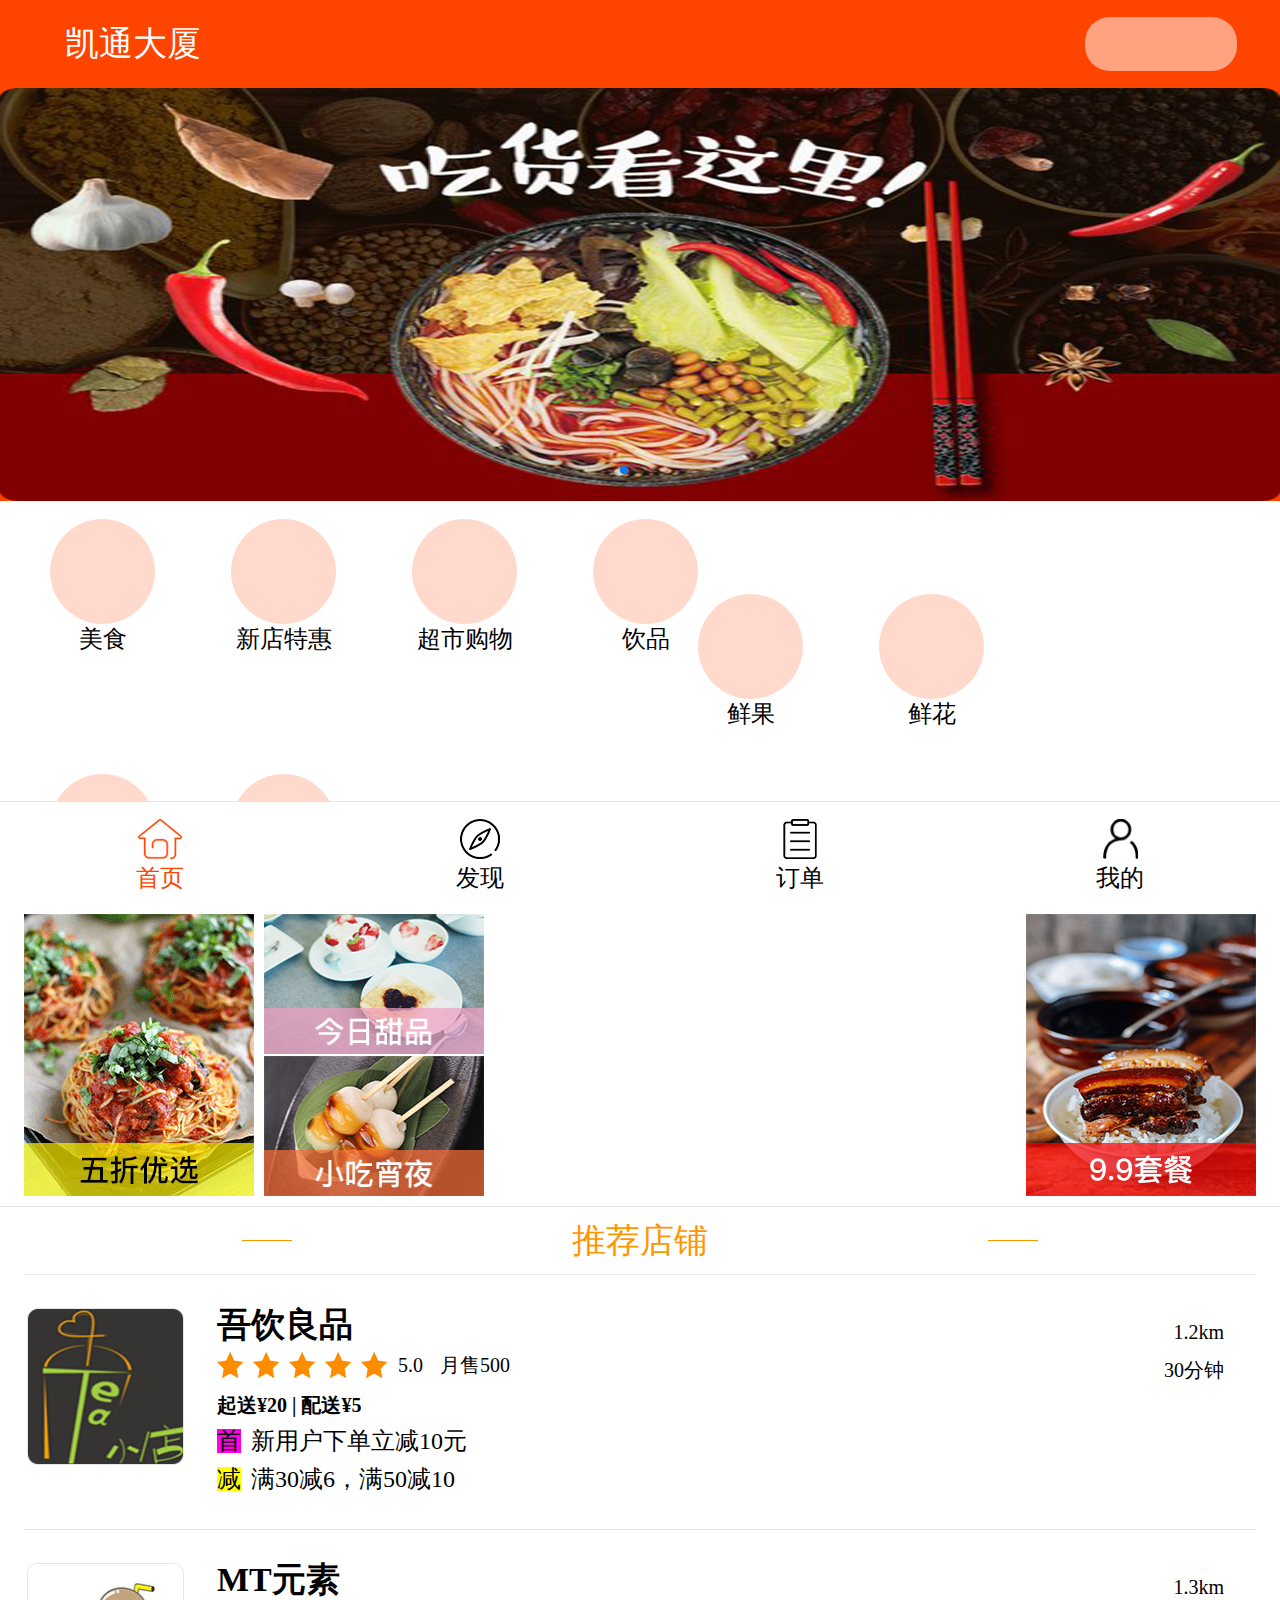
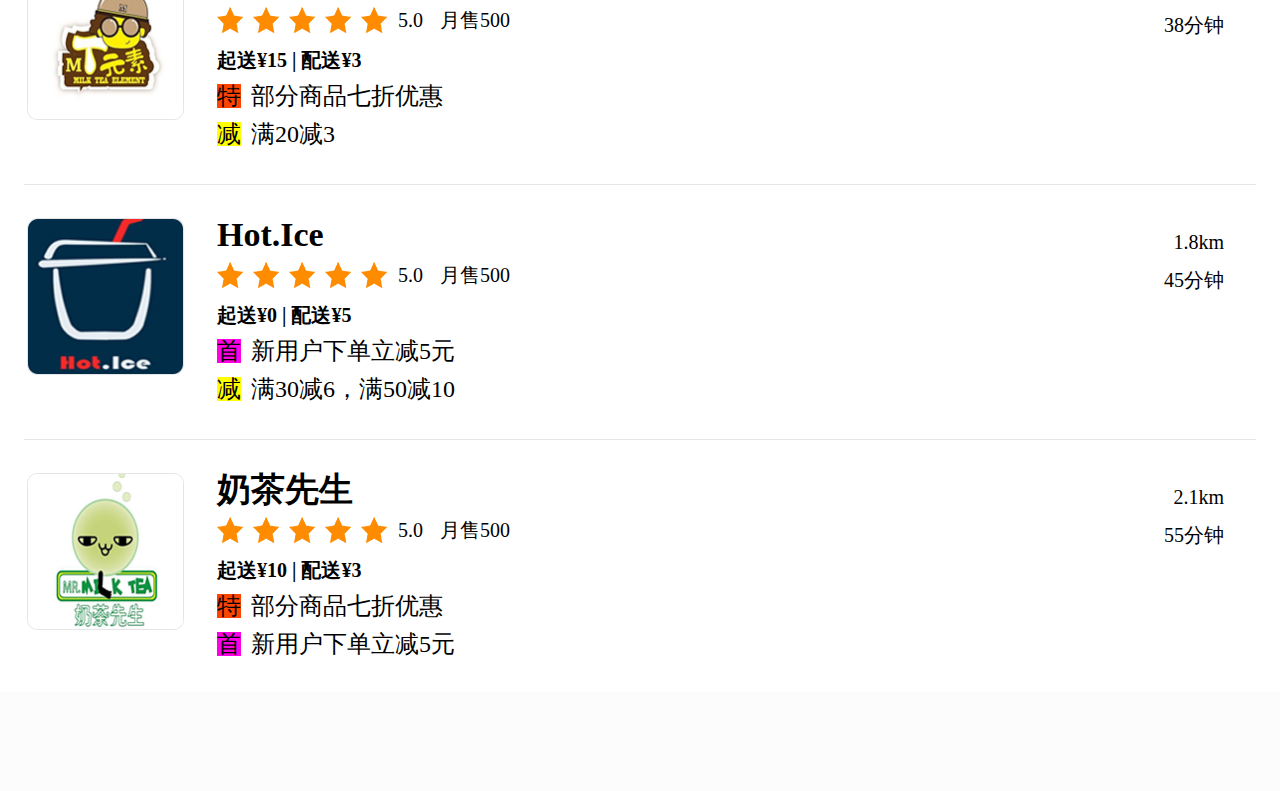
<file: index.html>
<!DOCTYPE html>
<html lang="en">
<head>
	<meta charset="UTF-8">
	<meta name="viewport" content="width=device-width">
	<title>首页</title>
	<link rel="stylesheet" href="css/swiper-4.3.3.min.css">
	<link rel="stylesheet" href="css/index.css">
	<link rel="stylesheet" href="https://at.alicdn.com/t/font_674910_vbzx5yhcbaz6w29.css">
	<script src="js/swiper-4.3.3.min.js"></script>
	<script src="js/rem.js"></script>
</head>
<body>
	<!-- 头部 -->
	<header>
		<!-- 定位 -->
		<div class="position">
			<i class="iconfont icon-location"></i>
			<span>凯通大厦</span>
		</div>
		<!-- 搜索 -->
		<a href="#" class="search">
			<i class="iconfont icon-sousuo"></i>
			<input type="text">
		</a>
	</header>
	<!-- banner -->
	<div class="swiper-container">
	    <div class="swiper-wrapper">
	        <div class="swiper-slide">
	        	<img src="img/1.png" alt="">
	        </div>
	        <div class="swiper-slide">
	        	<img src="img/1.png" alt="">
	        </div>
	        <div class="swiper-slide">
	        	<img src="img/1.png" alt="">
	        </div>
	    </div>
	    <!-- 如果需要分页器 -->
	    <div class="swiper-pagination"></div>
	</div>
	<!-- 按钮 -->
	<div class="btn">
		<ul>
			<li>
				<a href="#">
					<i class="iconfont icon-meishi"></i>
					<span>美食</span>
				</a>
			</li>
			<li>
				<a href="#">
					<i class="iconfont icon-xindianguanli"></i>
					<span>新店特惠</span>
				</a>	
			</li>
			<li>
				<a href="#">
					<i class="iconfont icon-chaoshi"></i>
					<span>超市购物</span>
				</a>	
			</li>
			<li>
				<a href="#">
					<i class="iconfont icon-yinpin"></i>
					<span>饮品</span>
				</a>	
			</li>
			<li class="btnB">
				<a href="#">
					<i class="iconfont icon-shengxianguoshu"></i>
					<span>鲜果</span>
				</a>	
			</li>
			<li class="btnB">
				<a href="#">
					<i class="iconfont icon-shouyezhuyetubiao08"></i>
					<span>鲜花</span>
				</a>	
			</li>
			<li class="btnB">
				<a href="#">
					<i class="iconfont icon-tianpin"></i>
					<span>甜品</span>
				</a>	
			</li>
			<li class="btnB">
				<a href="#">
					<i class="iconfont icon-tuijian"></i>
					<span>精品推荐</span>
				</a>	
			</li>		
		</ul>				
	</div>
	<!-- 今日特惠 -->
	<div class="tehui">
		<div class="thtop">
			<div class="hengl"></div>
			<h1>今日特惠</h1>
			<div class="hengr"></div>			
		</div>
		<div class="thbottom">
			<a href="#">
				<img src="img/th1.png" alt="">
			</a>
			<a href="#">
				<img src="img/th2.png" alt="">
			</a>
			<a href="#">
				<img src="img/th3.png" alt="">
			</a>
			<a href="#">
				<img src="img/th4.png" alt="">
			</a>
		</div>
	</div>
	<!-- 推荐店铺 -->
	<div class="tuijian">
		<div class="tjtop">
			<div class="hengl"></div>
			<h1>推荐店铺</h1>
			<div class="hengr"></div>
		</div>
		<div class="tjbottom">
			<ul>
				<li>
					<a href="shop.html" class="tjimg">
						<img src="img/tj1.png" alt="">
					</a>
					<a href="shop.html" class="text">
						<h1>吾饮良品</h1>
						<div class="pingji">
							<img src="img/xing.png" alt="">
							<span>5.0</span>
							<span>月售500</span>
						</div>
						<p>起送¥20 | 配送¥5</p>
						<div class="youhui">
							<h2 class="shou">首</h2>
							<h3>新用户下单立减10元</h3>
						</div>
						<div class="youhui">
							<h2 class="jian">减</h2>
							<h3>满30减6，满50减10</h3>
						</div>
					</a>
					<div class="juli">
						<span>1.2km</span>
						<span>30分钟</span>
					</div>
				</li>
				<li>
					<a href="#" class="tjimg">
						<img src="img/tj2.png" alt="">
					</a>
					<a href="#" class="text">
						<h1>MT元素</h1>
						<div class="pingji">
							<img src="img/xing.png" alt="">
							<span>5.0</span>
							<span>月售500</span>
						</div>
						<p>起送¥15 | 配送¥3</p>
						<div class="youhui">
							<h2 class="te">特</h2>
							<h3>部分商品七折优惠</h3>
						</div>
						<div class="youhui">
							<h2 class="jian">减</h2>
							<h3>满20减3</h3>
						</div>
					</a>
					<div class="juli">
						<span>1.3km</span>
						<span>38分钟</span>
					</div>
				</li>
				<li>
					<a href="#" class="tjimg">
						<img src="img/tj3.png" alt="">
					</a>
					<a href="#" class="text">
						<h1>Hot.Ice</h1>
						<div class="pingji">
							<img src="img/xing.png" alt="">
							<span>5.0</span>
							<span>月售500</span>
						</div>
						<p>起送¥0 | 配送¥5</p>
						<div class="youhui">
							<h2 class="shou">首</h2>
							<h3>新用户下单立减5元</h3>
						</div>
						<div class="youhui">
							<h2 class="jian">减</h2>
							<h3>满30减6，满50减10</h3>
						</div>
					</a>
					<div class="juli">
						<span>1.8km</span>
						<span>45分钟</span>
					</div>
				</li>
				<li>
					<a href="#" class="tjimg">
						<img src="img/tj4.png" alt="">
					</a>
					<a href="#" class="text">
						<h1>奶茶先生</h1>
						<div class="pingji">
							<img src="img/xing.png" alt="">
							<span>5.0</span>
							<span>月售500</span>
						</div>
						<p>起送¥10 | 配送¥3</p>
						<div class="youhui">
							<h2 class="te">特</h2>
							<h3>部分商品七折优惠</h3>
						</div>
						<div class="youhui">
							<h2 class="shou">首</h2>
							<h3>新用户下单立减5元</h3>
						</div>
					</a>
					<div class="juli">
						<span>2.1km</span>
						<span>55分钟</span>
					</div>
				</li>
			</ul>
		</div>
	</div>
	<!-- TAB栏 -->
	<div class="tab">
		<a href="#" class="tabimg">
			<div class="tabimg1"></div>
			<span>首页</span>
		</a>
		<a href="#" class="tabimg">
			<div class="tabimg2"></div>
			<span>发现</span>
		</a>
		<a href="order.html" class="tabimg">
			<div class="tabimg3"></div>
			<span>订单</span>
		</a>
		<a href="personal.html" class="tabimg">
			<div class="tabimg4"></div>
			<span>我的</span>
		</a>
	</div>
</body>
<script>        
  var mySwiper = new Swiper ('.swiper-container', {
    direction: 'horizontal',
    loop: true,
    speed:2000,
	autoplay : {
	  delay:1000
	},
    
    // 如果需要分页器
    pagination: {
      el: '.swiper-pagination',
    },
    
  })        
  </script>
</html>
</file>
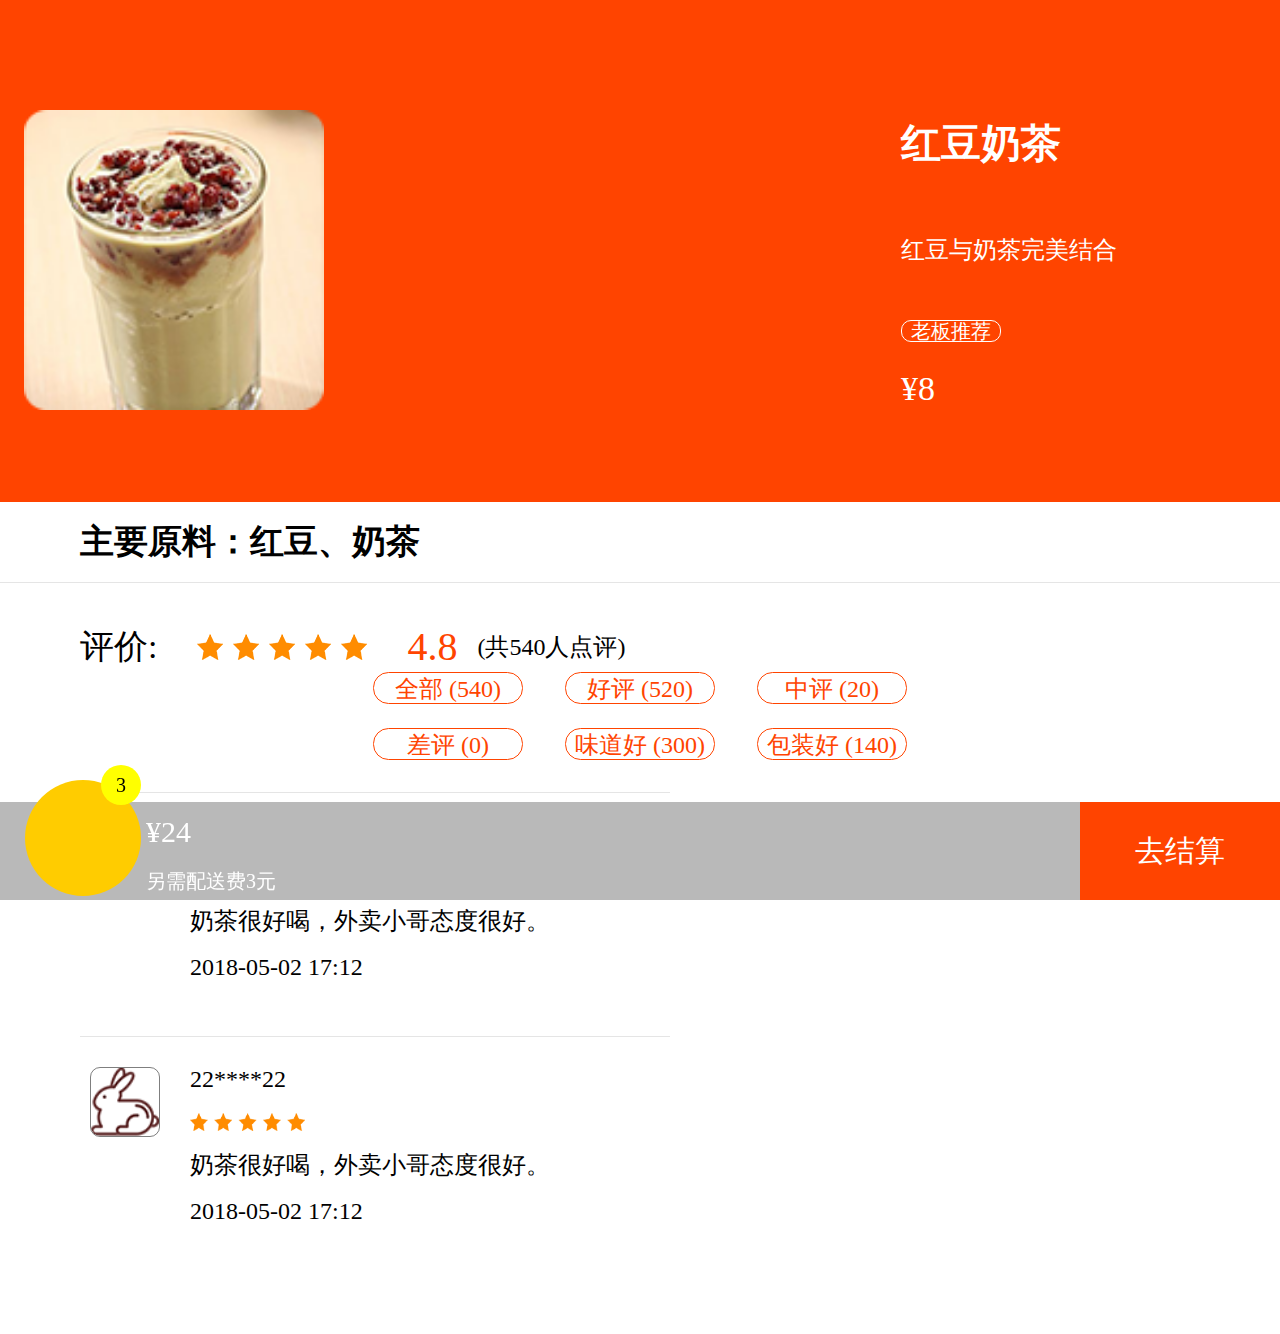
<file: commodity.html>
<!DOCTYPE html>
<html lang="en">
<head>
	<meta charset="UTF-8">
	<meta name="viewport" content="width=device-width">
	<title>商品详情</title>
	<link rel="stylesheet" href="css/commodity.css">
	<link rel="stylesheet" href="https://at.alicdn.com/t/font_674910_vbzx5yhcbaz6w29.css">
	<script src="js/rem.js"></script>
</head>
<body>
	<!-- 头部 -->
	<header>
		<a href="shop.html" class="fanhui">
			<i class="iconfont icon-fanhui"></i>
		</a>
		<div class="headerr">
			<a href="" class="shoucang">
				<i class="iconfont icon-shoucangkongxin"></i>
			</a>
			<a href="" class="fenxiang">
				<i class="iconfont icon-fenxiang"></i>
			</a>
		</div>
	</header>
	<!-- 商品 -->
	<div class="top">
		<div class="topimg"></div>
		<ul class="toptext">
			<li>
				<h1>红豆奶茶</h1>
			</li>
			<li>
				<h2>红豆与奶茶完美结合</h2>
			</li>
			<li>
				<h3>老板推荐</h3>
			</li>
			<li>
				<h4>¥8</h4>
			</li>			
		</ul>
	</div>
	<!-- 内容 -->
	<div class="neirong">
		<div class="yuanliao">
			<h6>主要原料：红豆、奶茶</h6>
		</div>
		<div class="pingjia">
			<div class="pjtop">
				<span>评价:</span>
				<img src="img/xing.png" alt="">
				<span>4.8</span>
				<span>(共540人点评)</span>
			</div>
			<ul class="pjbottom">
				<li>
					<span>全部 (540)</span>
				</li>
				<li>
					<span>好评 (520)</span>
				</li>
				<li>
					<span>中评 (20)</span>
				</li>
				<li>
					<span>差评 (0)</span>
				</li>
				<li>
					<span>味道好 (300)</span>
				</li>
				<li>
					<span>包装好 (140)</span>
				</li>
			</ul>
		</div>
		<div class="userpj">
			<img src="img/pj1.png" alt="">
			<div class="pj">
				<h1>11****11</h1>
				<img src="img/xing.png" alt="">
				<h2>奶茶很好喝，外卖小哥态度很好。</h2>
				<h3>2018-05-02 17:12</h3>
			</div>
		</div>
		<div class="userpj">
			<img src="img/pj2.png" alt="">
			<div class="pj">
				<h1>22****22</h1>
				<img src="img/xing.png" alt="">
				<h2>奶茶很好喝，外卖小哥态度很好。</h2>
				<h3>2018-05-02 17:12</h3>
			</div>
		</div>
	</div>
	<!-- 底部 -->
	<footer>
		<div class="icon">
			<i class="iconfont icon-chaoshi"></i>
			<div class="shuliang">3</div>			
		</div>
		<div class="fttext">
			<h1>¥24</h1>
			<h2>另需配送费3元</h2>
		</div>
		<div class="button">
			<span>去结算</span>
		</div>
	</footer>
</body>
</html>
</file>
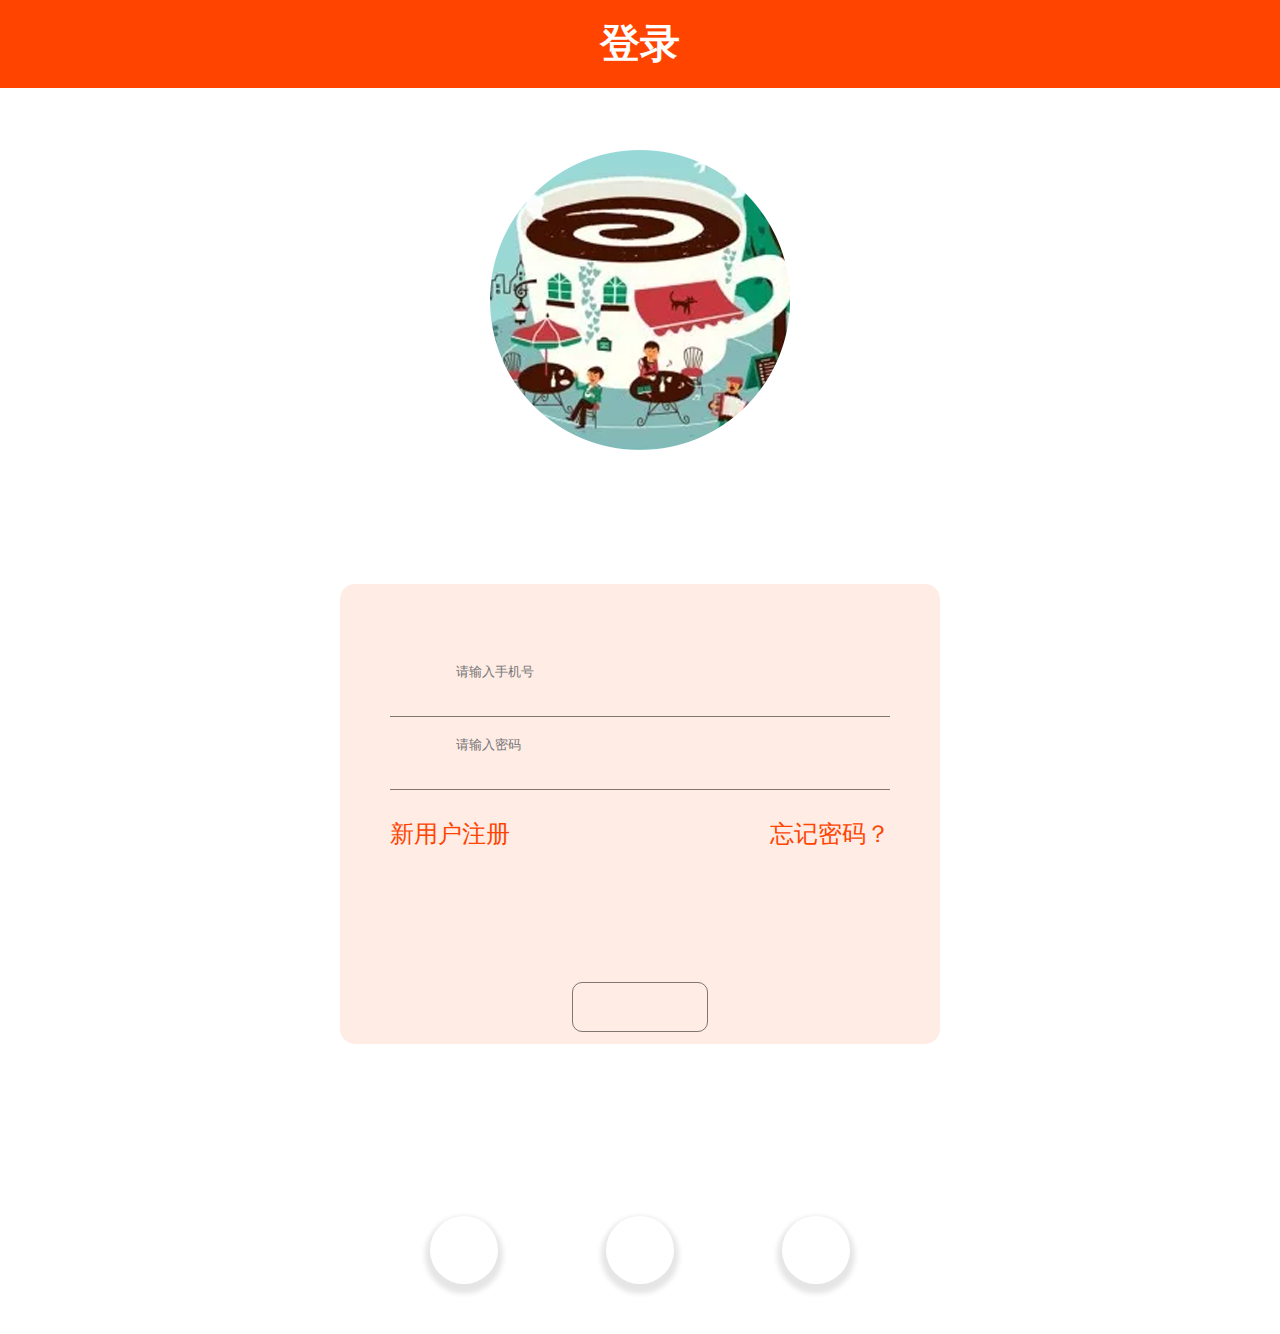
<file: login.html>
<!DOCTYPE html>
<html lang="en">
<head>
	<meta charset="UTF-8">
	<meta name="viewport" content="width=device-width">
	<title>登录</title>
	<link rel="stylesheet" href="css/login.css">
	<link rel="stylesheet" href="https://at.alicdn.com/t/font_674910_vbzx5yhcbaz6w29.css">
	<script src="js/rem.js"></script>
</head>
<body>
	<!-- 头部 -->
	<header>
		<h1 class="head">登录</h1>
	</header>
	<!-- 内容 -->
	<div class="neirong">
		<div class="loginimg">
			<img src="img/login/login.png" alt="">
		</div>
		<div class="logininput">
			<form action="">
				<div class="user">
					<input type="text" placeholder="请输入手机号">
					<i class="iconfont icon-mobile-Phone-o"></i>
				</div>
				<div class="psd">
					<input type="password" placeholder="请输入密码">
					<i class="iconfont icon-unlock"></i>
				</div>
				<div class="help">
					<span>
						<a href="">新用户注册</a>
					</span>
					<span>
						<a href="">忘记密码？</a>
					</span>
				</div>
			</form>
			<form action="index.html">	
				<button class="login">
					<i class="iconfont icon-dui"></i>
				</button>
			</form>
		</div>
		<ul class="footer">
			<li>
				<i class="iconfont icon-QQ"></i>
			</li>
			<li>
				<i class="iconfont icon-weixin"></i>	
			</li>
			<li>
				<i class="iconfont icon-xinlang"></i>
			</li>
		</ul>
	</div>
</body>
</html>
</file>
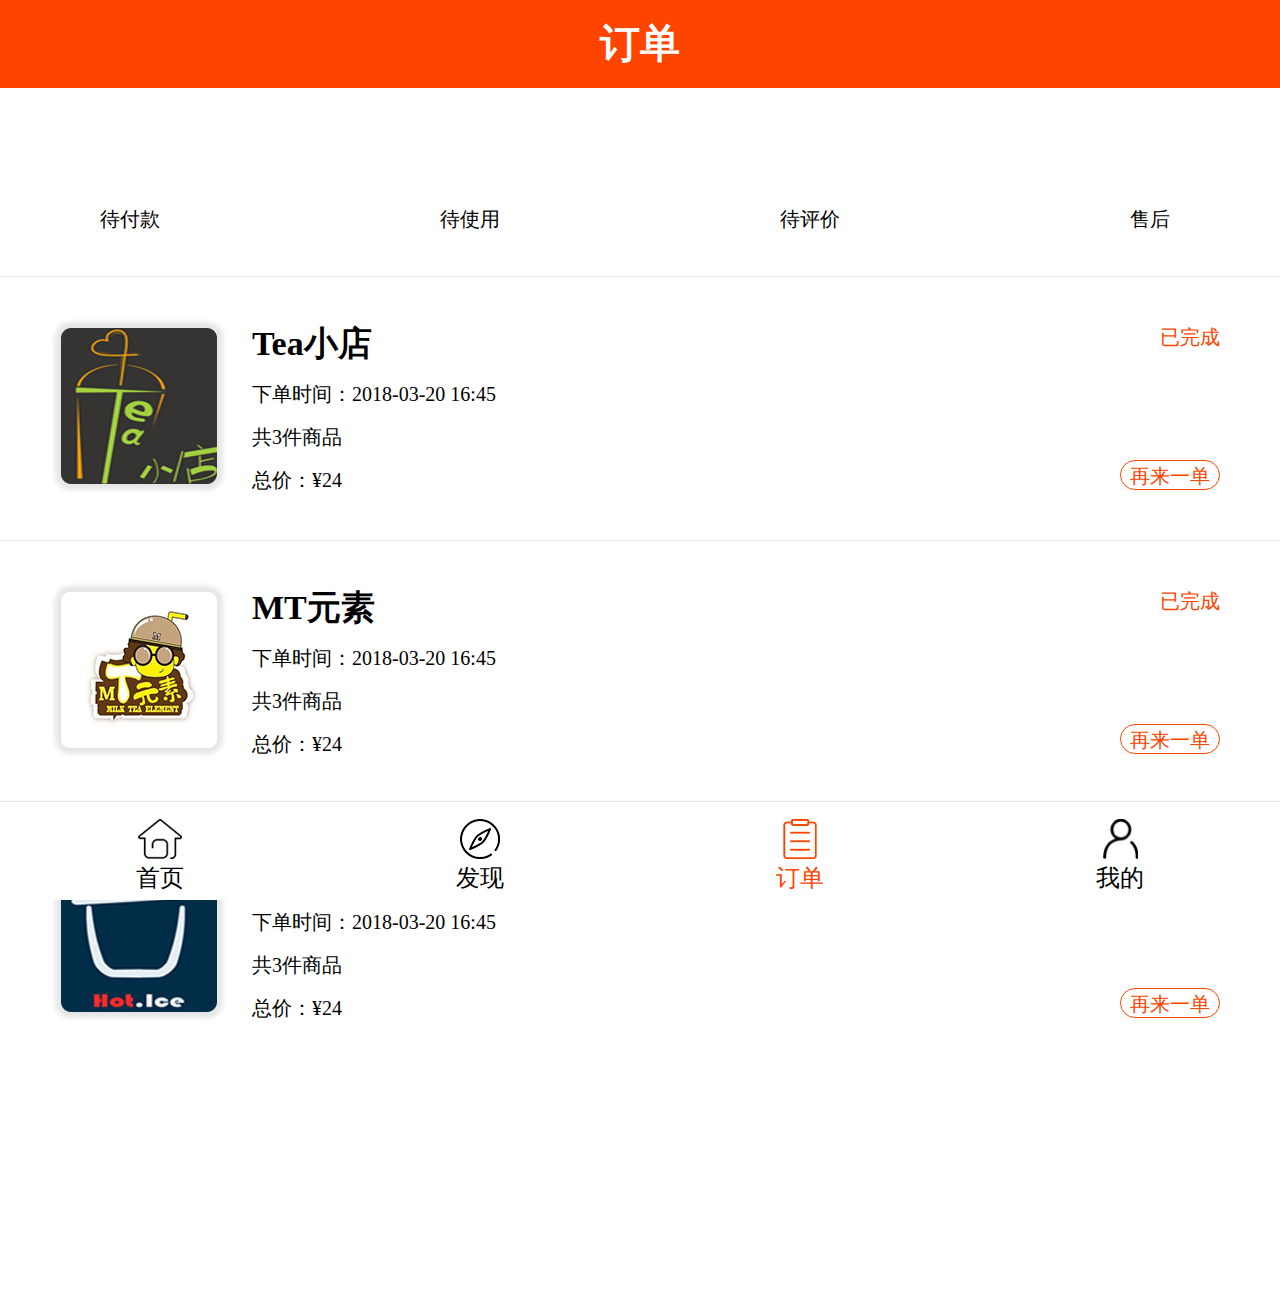
<file: order.html>
<!DOCTYPE html>
<html lang="en">
<head>
	<meta charset="UTF-8">
	<meta name="viewport" content="width=device-width">
	<title>订单详情</title>
	<link rel="stylesheet" href="css/order.css">
	<link rel="stylesheet" href="https://at.alicdn.com/t/font_674910_vbzx5yhcbaz6w29.css">
	<script src="js/rem.js"></script>
</head>
<body>
	<!-- 头部 -->
	<header>
		<h1 class="head">订单</h1>
	</header>
	<!-- 内容 -->
	<div class="neirong">
		<ul class="top">
			<li class="top1">
				<i class="iconfont icon-daifukuan"></i>
				<h1>待付款</h1>
			</li>
			<li class="top2">
				<i class="iconfont icon-daishiyong"></i>
				<h1>待使用</h1>
			</li>
			<li class="top3">
				<i class="iconfont icon-daipingjia"></i>
				<h1>待评价</h1>
			</li>
			<li class="top4">
				<i class="iconfont icon-tuikuan"></i>
				<h1>售后</h1>
			</li>
		</ul>
		<ul class="bottom">
			<li>
				<a href="#" class="tjimg">
					<img src="img/tj1.png" alt="">
				</a>
				<a href="#" class="text">
					<h1>Tea小店</h1>
					<h2>下单时间：2018-03-20 16:45</h2>
					<h2>共3件商品</h2>
					<h2>总价：¥24</h2>
				</a>
				<div class="right">
					<h3>已完成</h3>
					<h4>再来一单</h4>
				</div>
			</li>
			<li>
				<a href="#" class="tjimg">
					<img src="img/tj2.png" alt="">
				</a>
				<a href="#" class="text">
					<h1>MT元素</h1>
					<h2>下单时间：2018-03-20 16:45</h2>
					<h2>共3件商品</h2>
					<h2>总价：¥24</h2>
				</a>
				<div class="right">
					<h3>已完成</h3>
					<h4>再来一单</h4>
				</div>
			</li>
			<li>
				<a href="#" class="tjimg">
					<img src="img/tj3.png" alt="">
				</a>
				<a href="#" class="text">
					<h1>Hot.Ice</h1>
					<h2>下单时间：2018-03-20 16:45</h2>
					<h2>共3件商品</h2>
					<h2>总价：¥24</h2>
				</a>
				<div class="right">
					<h3>已完成</h3>
					<h4>再来一单</h4>
				</div>
			</li>
		</ul>
	</div>
	<!-- TAB栏 -->
	<div class="tab">
		<a href="index.html" class="tabimg">
			<div class="tabimg1"></div>
			<span>首页</span>
		</a>
		<a href="#" class="tabimg">
			<div class="tabimg2"></div>
			<span>发现</span>
		</a>
		<a href="#" class="tabimg">
			<div class="tabimg3"></div>
			<span>订单</span>
		</a>
		<a href="personal.html" class="tabimg">
			<div class="tabimg4"></div>
			<span>我的</span>
		</a>
	</div>
</body>
</html>
</file>
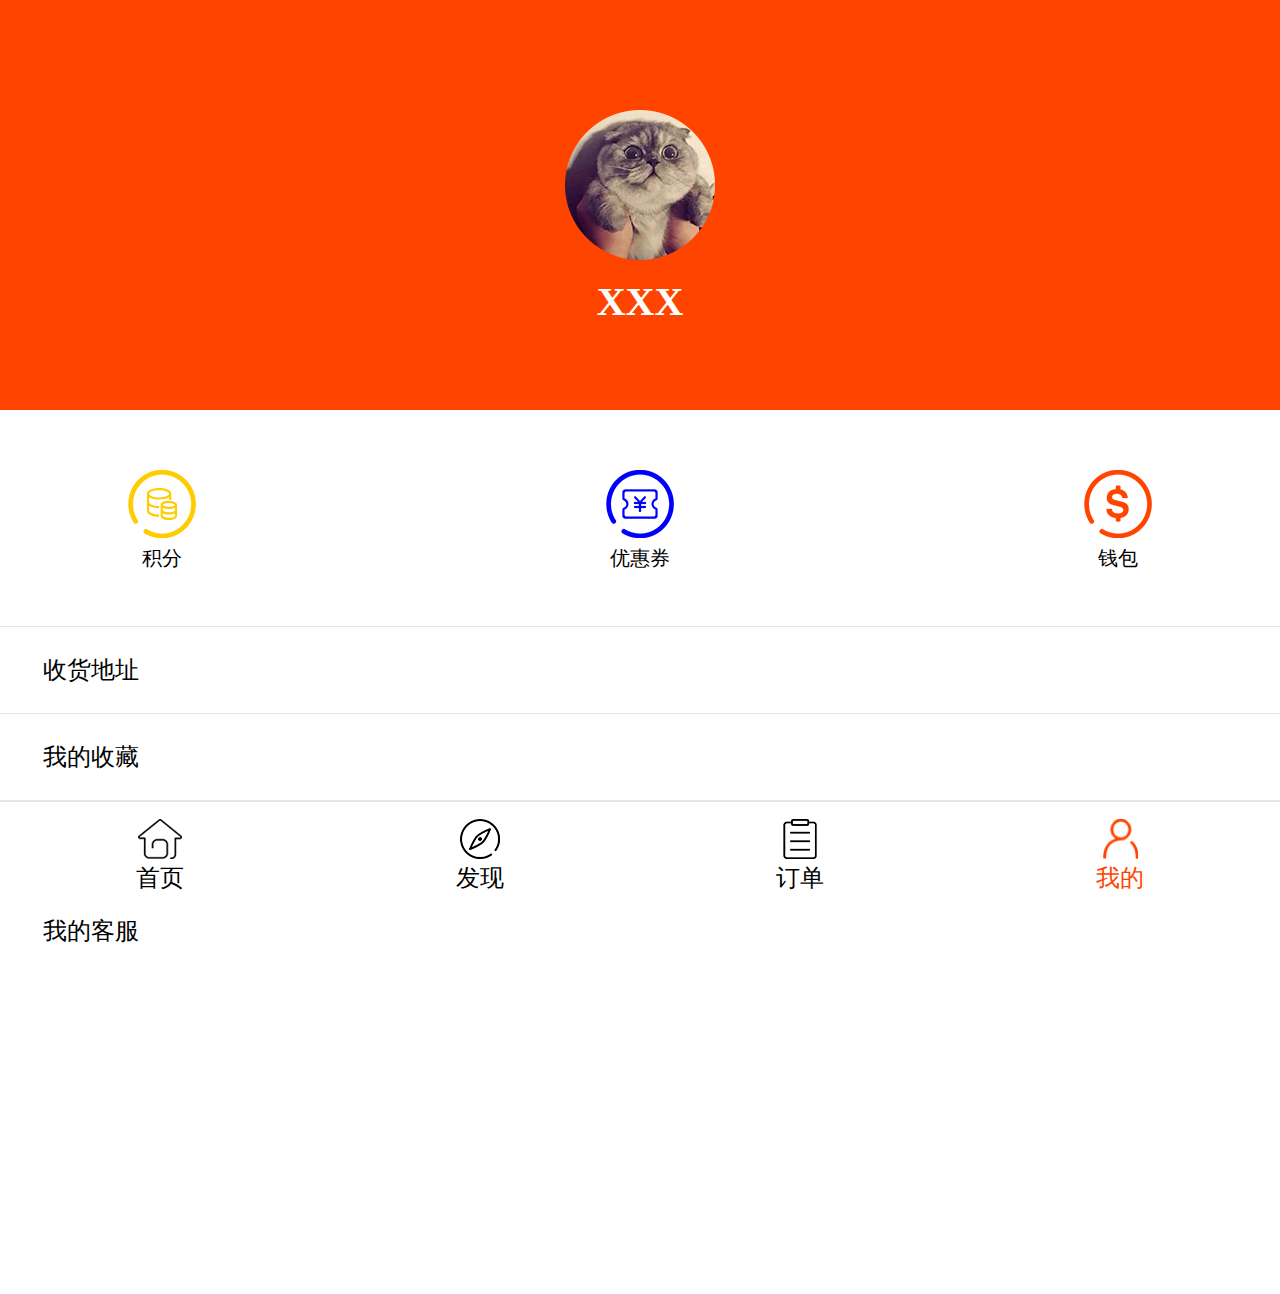
<file: personal.html>
<!DOCTYPE html>
<html lang="en">
<head>
	<meta charset="UTF-8">
	<meta name="viewport" content="width=device-width">
	<title>个人中心</title>
	<link rel="stylesheet" href="css/personal.css">
	<link rel="stylesheet" href="https://at.alicdn.com/t/font_674910_vbzx5yhcbaz6w29.css">
	<script src="js/rem.js"></script>
</head>
<body>
	<!-- 头部 -->
	<header>
		<!-- 消息 -->
		<div class="news">
			<i class="iconfont icon-xiaoxi"></i>		
		</div>
		<!-- 设置 -->
		<div class="set-up">
			<i class="iconfont icon-tubiaozhizuomoban"></i>		
		</div>
	</header>
	<!-- 用户 -->
	<div class="user">
		<div class="userimg">
			<img src="img/personal/1.png" alt="">			
		</div>
		<h1>XXX</h1>
	</div>
	<!-- 内容 -->
	<div class="neirong">
		<ul class="top">
			<li>
				<i class="left"></i>
				<h2>积分</h2>
			</li>
			<li>
				<i class="center"></i>
				<h2>优惠券</h2>				
			</li>
			<li>
				<i class="right"></i>
				<h2>钱包</h2>				
			</li>
		</ul>
		<ul class="bottom">
			<li>
				<i class="iconfont icon-location"></i>
				<h3>收货地址</h3>
			</li>
			<li>
				<i class="iconfont icon-xin"></i>
				<h3>我的收藏</h3>
			</li>
			<li>
				<i class="iconfont icon-jifen"></i>
				<h3>积分商城</h3>
			</li>
			<li>
				<i class="iconfont icon-kefu"></i>
				<h3>我的客服</h3>
			</li>
		</ul>
	</div>
	<!-- TAB -->
	<div class="tab">
		<a href="index.html" class="tabimg">
			<div class="tabimg1"></div>
			<span>首页</span>
		</a>
		<a href="#" class="tabimg">
			<div class="tabimg2"></div>
			<span>发现</span>
		</a>
		<a href="order.html" class="tabimg">
			<div class="tabimg3"></div>
			<span>订单</span>
		</a>
		<a href="#" class="tabimg">
			<div class="tabimg4"></div>
			<span>我的</span>
		</a>
	</div>
</body>
</html>
</file>
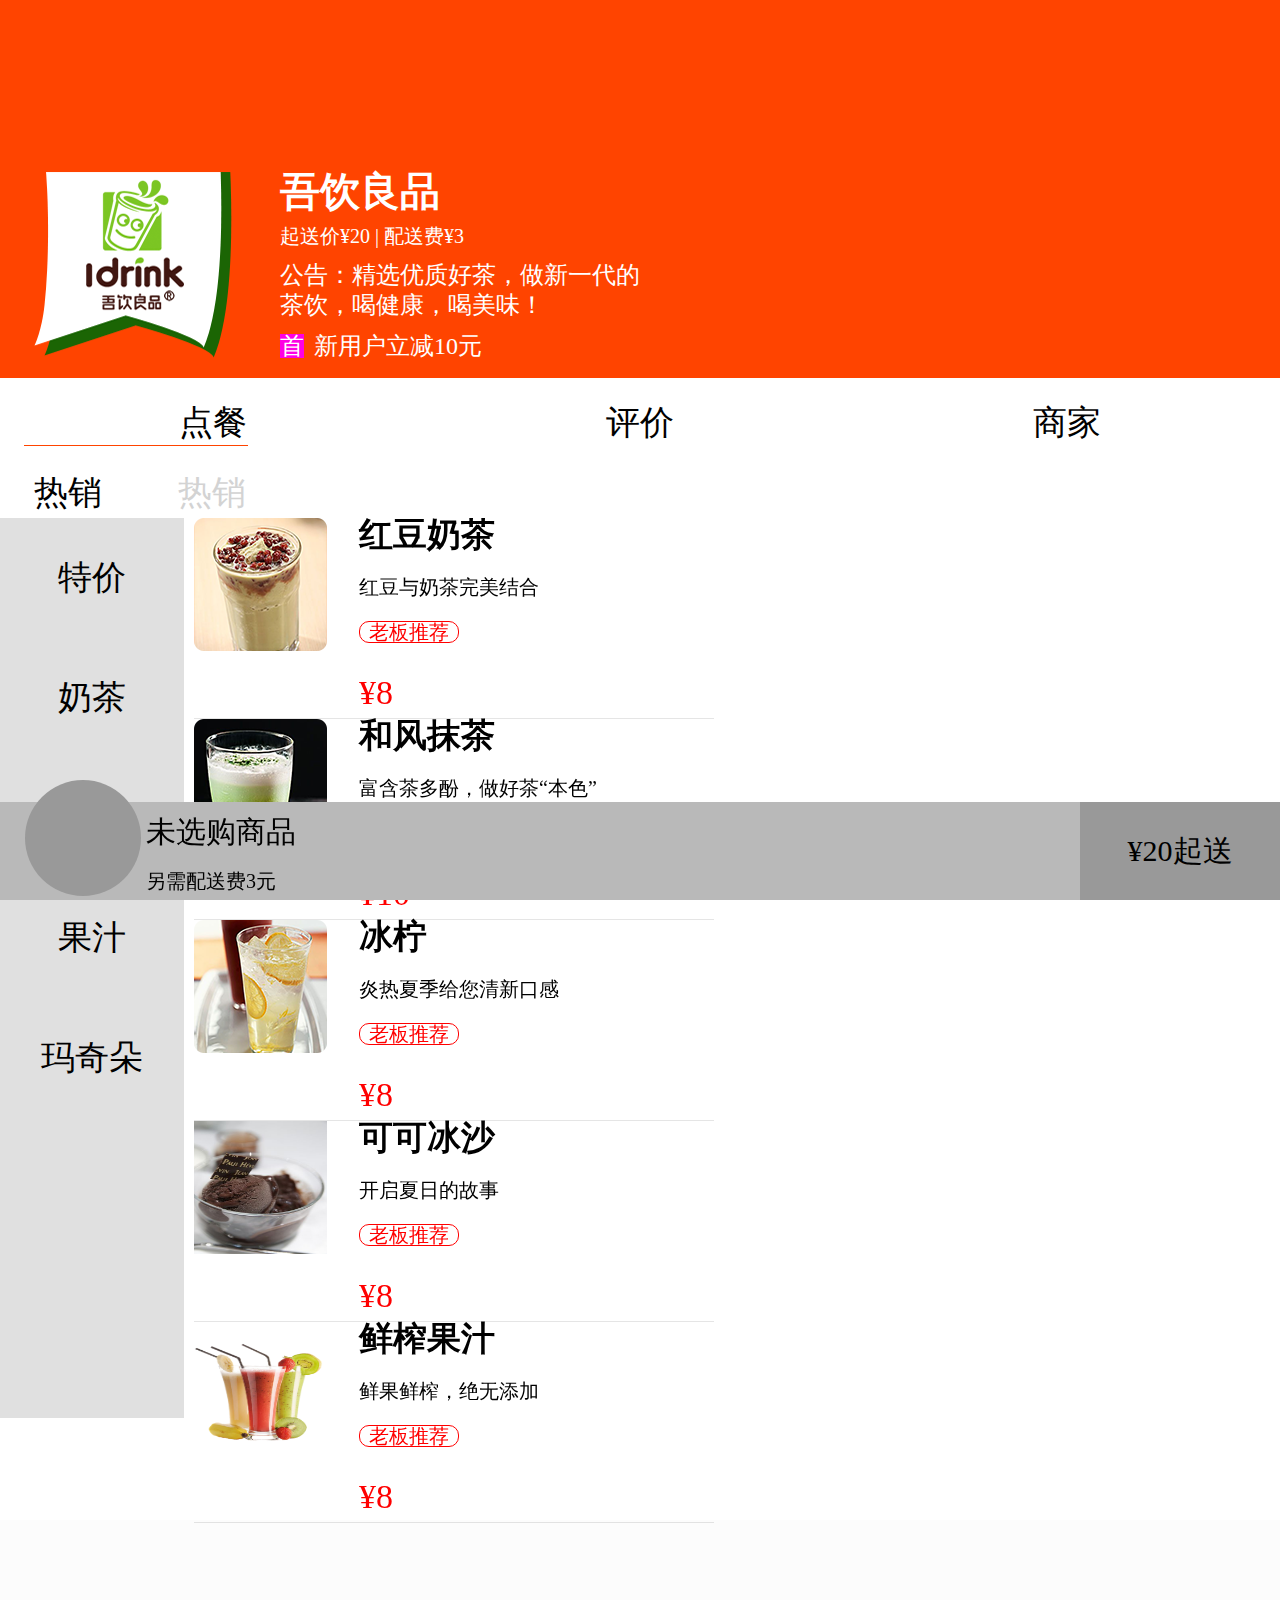
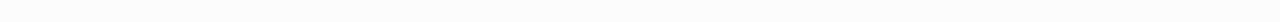
<file: shop.html>
<!DOCTYPE html>
<html lang="en">
<head>
	<meta charset="UTF-8">
	<meta name="viewport" content="width=device-width">
	<title>店铺详情</title>
	<link rel="stylesheet" href="css/shop.css">
	<link rel="stylesheet" href="https://at.alicdn.com/t/font_674910_vbzx5yhcbaz6w29.css">
	<script src="js/rem.js"></script>
</head>
<body>
	<!-- 头部 -->
	<header>
		<a href="index.html" class="fanhui">
			<i class="iconfont icon-fanhui"></i>
		</a>
		<div class="headerr">
			<a href="" class="shoucang">
				<i class="iconfont icon-shoucangkongxin"></i>
			</a>
			<a href="" class="search">
				<i class="iconfont icon-sousuo"></i>
			</a>
			<a href="" class="fenxiang">
				<i class="iconfont icon-fenxiang"></i>
			</a>
		</div>
	</header>
	<!-- 店铺简介 -->
	<div class="shop">
		<div class="shopimg">
			<img src="img/shop.png" alt="">
		</div>
		<div class="shoptext">
			<h1>吾饮良品</h1>
			<span>起送价¥20 | 配送费¥3</span>
			<p>公告：精选优质好茶，做新一代的茶饮，喝健康，喝美味！</p>
			<div class="youhui">
				<h2 class="shou">首</h2>
				<h3>新用户立减10元</h3>
			</div>
		</div>
	</div>
	<!-- 店铺操作 -->
	<ul class="xuanxiang">
		<li>点餐</li>
		<div class="heng"></div>
		<li>评价</li>
		<li>商家</li>
		</ul>
	<div class="rexiao">
		<i class="iconfont icon-huo"></i>
		<span>热销</span>
		<span>热销</span>
	</div>	
	<!-- 主体 -->
	<div class="zhuti">
			<ul class="option">
				<li>特价</li>
				<li>奶茶</li>
				<li>可可</li>
				<li>果汁</li>
				<li>玛奇朵</li>
			</ul>
			<ul class="shangpin">
				<li>
					<a href="commodity.html">
						<div class="goods">
							<img src="img/goods1.png" alt="">
						</div>
						<div class="goodstext">
							<h1>红豆奶茶</h1>
							<h2>红豆与奶茶完美结合</h2>
							<h3>老板推荐</h3>
							<h4>
								<span>¥8</span>
								<i class="iconfont icon-jia"></i>
							</h4>
						</div>
					</a>
				</li>
				</a>
				<li>
					<a href="">
						<div class="goods">
							<img src="img/goods2.png" alt="">
						</div>
						<div class="goodstext">
							<h1>和风抹茶</h1>
							<h2>富含茶多酚，做好茶“本色”</h2>
							<h3>老板推荐</h3>
							<h4>
								<span>¥10</span>
								<i class="iconfont icon-jia"></i>
							</h4>
						</div>
					</a>
				</li>
				<li>
					<a href="">
						<div class="goods">
							<img src="img/goods3.png" alt="">
						</div>
						<div class="goodstext">
							<h1>冰柠</h1>
							<h2>炎热夏季给您清新口感</h2>
							<h3>老板推荐</h3>
							<h4>
								<span>¥8</span>
								<i class="iconfont icon-jia"></i>
							</h4>
						</div>
					</a>
				</li>
				<li>
					<a href="">
						<div class="goods">
							<img src="img/goods4.png" alt="">
						</div>
						<div class="goodstext">
							<h1>可可冰沙</h1>
							<h2>开启夏日的故事</h2>
							<h3>老板推荐</h3>
							<h4>
								<span>¥8</span>
								<i class="iconfont icon-jia"></i>
							</h4>
						</div>
					</a>
				</li>
				<li>
					<a href="">
						<div class="goods">
							<img src="img/goods5.png" alt="">
						</div>
						<div class="goodstext">
							<h1>鲜榨果汁</h1>
							<h2>鲜果鲜榨，绝无添加</h2>
							<h3>老板推荐</h3>
							<h4>
								<span>¥8</span>
								<i class="iconfont icon-jia"></i>
							</h4>
						</div>
					</a>
				</li>
			</ul>
	</div>
	<footer>
		<div class="icon">
			<i class="iconfont icon-chaoshi"></i>			
		</div>
		<div class="fttext">
			<h1>未选购商品</h1>
			<h2>另需配送费3元</h2>
		</div>
		<div class="button">
			<span>¥20起送</span>
		</div>
	</footer>
</body>
</html>
</file>
<file: css/index.css>
@import url('base.css');
/* 头部 */
header{
	width: 100%;
	height: 0.88rem;
	background: #f40;
	padding: 0 0.43rem 0 0.65rem;
	box-sizing: border-box;
	display: flex;
	justify-content: space-between;
	align-items: center;
}
/* 定位 */
.position{
	float: left;
	width: 3.1rem;
	height: 0.88rem;
	
}
.position i{
	display: block;
	float: left;
	font-size: 0.45rem;
	line-height: 0.88rem;
	color: #fff;
	margin: 0 0.3rem 0 0;

}
.position span{
	display: block;
	float: left;
	font-size: 0.34rem;
	line-height: 0.88rem;
	color: #fff;
}
/* 搜索 */
.search{
	display: block;
	float: right;
	width: 1.52rem;
	height: 0.54rem;
	border-radius: 0.25rem;
	background: rgba(255, 255, 255, 0.5);
}
.search i{
	display: block;
	float: left;
	font-size: 0.42rem;
	line-height: 0.54rem;
	color: #fff;
}
.search input{
	display: block;
	float: right;
	border: none;
	height: 100%;
	padding: 0;
	border-top-right-radius: 0.25rem;
	border-bottom-right-radius: 0.25rem;
	width: 1.02rem;
	box-sizing: content-box; 
	background: rgba(255, 255, 255, 0);	
}
.search input:focus{
	outline: none;
}
/* banner */
.swiper-container{
	position: relative;
	width: 100%;
	height: 4.13rem;
	background: #f40;
	box-sizing: border-box;
	display: flex;
	justify-content: space-between;
	align-items: center;
}
.swiper-slide{
	width: 100%;
	height: 100%;
}
/* banner图 */
/* .banner a{
	display: block;
	border-radius: 0.1rem;
	width: 7.02rem;
	height: 100%;
}
.banner a img{
	display: block;
	width: 100%;
	height: 100%;
} */
/* 轮播点 */
/* .bannerbtn{
	position: absolute;
	width: 0.47rem;
	height: 0.1rem;
	bottom: 0.13rem;
	left: 3.52rem;
}
.bannerbtn li{
	float: left;
	width: 0.1rem;
	height: 0.1rem;
	border-radius: 0.05rem;
	background: rgba(255, 255, 255, 0.7);
	margin: 0 0 0 0.08rem;
}
.bannerbtn li:first-child{
	background: #fff;
	margin: 0;
} */
/* 按钮 */
.btn{
	width: 100%;
	height: 3.45rem;
	background: #fff;
	padding: 0.18rem 0.5rem 0.15rem;
	box-sizing: border-box;
}
.btn li{
	position: relative;	
	float: left;
	width: 1.05rem;
	height: 1.05rem;
	border-radius: 50%;
	background: rgba(255, 68, 0, 0.2);
	margin: 0 0.76rem 0 0;	
}
.btn li:nth-child(4){
	margin: 0;
}
.btn .btnB{
	margin: 0.75rem 0.76rem 0 0;
}
.btn .btnB:nth-child(8){
	margin: 0.75rem 0 0;
}
.btn i{
	position: absolute;
	top: 0.225rem;
	left: 0.225rem;
	display: inline-block;
	font-size: 0.6rem;
	color: #f40;

}
.btn span{
	display: inline-block;
	position: absolute;
	width: 100%;
	height: 0.3rem;
	top: 1.05rem;
	left: 0;
	font-size: 0.24rem;
	line-height: 0.3rem;
	text-align: center;
	color: #000;
}
/* 今日特惠 */
.tehui{
	position: relative;
	width: 100%;
	height: 3.6rem;
	border-top: 0.01rem solid rgba(0, 0, 0, 0.1);
	background: #fff;
	padding: 0 0.24rem 0.12rem;
	box-sizing: border-box;
}
.thtop{
	width: 100%;
	height: 0.67rem;
	font-size: 0.34rem;
	text-align: center;
	line-height: 0.67rem;
	color: #ff9600;

}
.hengl{
	position: absolute;
	top: 0.33rem;
	left: 2.42rem;
	width: 0.5rem;
	height: 0.01rem;
	background: #ff9600;

}
.hengr{
	position: absolute;
	top: 0.33rem;
	right: 2.42rem;
	width: 0.5rem;
	height: 0.01rem;
	background: #ff9600;
}
.thbottom{
	position: relative;
	width: 100%;
	height: 2.82rem;
}
.thbottom a{
	display: block;
	float: left;
	width: 2.3rem;
	height: 100%;

}
.thbottom a:nth-child(2){
	position: absolute;
	top: 0;
	left: 2.4rem;
	width: 2.2rem;
	height: 1.4rem;
}
.thbottom a:nth-child(3){
	position: absolute;
	top: 1.42rem;
	left: 2.4rem;
	width: 2.2rem;
	height: 1.4rem;
}
.thbottom a:nth-child(4){
	position: absolute;
	top: 0;
	right: 0;

}
/* 推荐店铺 */
.tuijian{
	width: 100%;
	height: 10.97rem;
	background: #fff;

}
.tuijian{
	position: relative;
	width: 100%;
	height: 10.86rem;
	border-top: 0.01rem solid rgba(0, 0, 0, 0.1);
	background: #fff;
	padding: 0 0.24rem 0;
	box-sizing: border-box;
	margin-bottom: 0.99rem;
}
.tjtop{
	width: 100%;
	height: 0.67rem;
	font-size: 0.34rem;
	text-align: center;
	line-height: 0.67rem;
	color: #ff9600;

}
.hengl{
	position: absolute;
	top: 0.33rem;
	left: 2.42rem;
	width: 0.5rem;
	height: 0.01rem;
	background: #ff9600;

}
.hengr{
	position: absolute;
	top: 0.33rem;
	right: 2.42rem;
	width: 0.5rem;
	height: 0.01rem;
	background: #ff9600;
}
.tjbottom li{
	width: 100%;
	height: 2.54rem;
	border-top: 0.01rem solid rgba(0, 0, 0, 0.1);
}
.tjbottom li a{
	display: block;
	float: left;
	width: 1.56rem;
	height: 1.56rem;
	margin: 0.33rem 0.33rem 0.65rem 0.03rem;
}
.tjbottom .tjimg{
	width: 1.55rem;
	height: 1.55rem;
	border: 0.01rem solid rgba(0, 0, 0, 0.1);
	border-radius: 0.1rem;
}
.tjbottom .text{
	display: block;
	width: 3.3rem;
	height: 1.83rem;
	color: #000;
	margin: 0.33rem 0 0;

}
.text h1{
	font-size: 0.34rem;
	font-weight: bold;
	color: #000;
	text-align: left;
}
.text .pingji{
	float: left;
	width: 100%;
	height: 0.26rem;
	margin: 0.1rem 0;
}
.text .pingji img{
	float: left;
	width: 1.7rem;
	height: 0.26rem;
	margin-right: 0.11rem;
}
.text .pingji span{
	float: left;
	font-size: 0.2rem;
	line-height: 0.26rem;
	margin-right: 0.17rem;
}
.text p{
	float: left;
	font-size: 0.2rem;
	font-weight: bold;
	height: 0.34rem;
	line-height: 0.34rem;
	
}
.youhui{
	float: left;
	height: 0.24rem;
	font-size: 0.24rem;
	line-height: 0.24rem;
	margin: 0.07rem 0;
}
.youhui .shou{
	float: left;
	width: 0.24rem;
	height: 0.24rem;
	background: #ff00e4;
	margin-right: 0.1rem;
}
.youhui .jian{
	float: left;
	width: 0.24rem;
	height: 0.24rem;
	background: #ffff00;
	margin-right: 0.1rem;
}
.youhui .te{
	float: left;
	width: 0.24rem;
	height: 0.24rem;
	background: #ff4400;
	margin-right: 0.1rem;
}
.youhui h3{
	float: left;
}
.juli{
	height: 0.76rem;
	margin: 0.38rem 0.32rem 0 0;
	text-align: right;
}
.juli span{
	display: block;
	font-size: 0.2rem;
	line-height: 0.38rem;
}
/* TAB栏 */
.tab{
	position: fixed;
	left: 0;
	bottom: 0;
	width: 100%;
	height: 0.98rem;
	border-top: 0.01rem solid rgba(0, 0, 0, 0.1);
	background: #fff;
	display: flex;
	justify-content: space-around;

}
.tab .tabimg{
	margin-top: 0.17rem;
	display: inline-block;
	width: 0.67rem;
	height: 0.78rem;
}
.tab .tabimg .tabimg1{
	height: 0.4rem;
	background: url('../img/TAB1.png') no-repeat center;
	background-size: contain;
}
.tab .tabimg .tabimg2{
	height: 0.4rem;
	background: url('../img/TAB2.png') no-repeat center;
	background-size: contain;
}
.tab .tabimg .tabimg3{
	height: 0.4rem;
	background: url('../img/TAB3.png') no-repeat center;
	background-size: contain;
}
.tab .tabimg .tabimg4{
	height: 0.4rem;
	background: url('../img/TAB4.png') no-repeat center;
	background-size: contain;
}
.tab .tabimg span{
	float: left;
	width: 100%;
	font-size: 0.24rem;
	text-align: center;
	line-height: 0.38rem;
	color: #000;
}
.tab .tabimg:first-child span{
	color: #f40;
}
</file>
<file: css/commodity.css>
@import url('base.css');
/* 头部 */
header{
	width: 100%;
	height: 0.88rem;
	background: #f40;
	padding: 0 0.35rem 0 0.42rem;
	box-sizing: border-box;
	display: flex;
	justify-content: space-between;
	align-items: center; 
}
.fanhui{
	float: left;
	display: block;
	height: 100%;
}
.fanhui i{
	float: left;
	font-size: 0.36rem;
	color: #fff;
	line-height: 0.88rem;
}
.headerr{
	width: 1.16rem;
	height: 100%;
	display: flex;
	justify-content: space-between;
	align-items: center;
}
.headerr .shoucang{
	height: 100%;
}
.shoucang i,.fenxiang i{
	float: left;
	font-size: 0.36rem;
	color: #fff;
	line-height: 0.88rem;
}
/* 商品 */
.top{
	width: 100%;
	height: 4.14rem;
	background: #f40;
	padding: 0.22rem 0.24rem 0.34rem;
	-webkit-box-sizing: border-box;
	-moz-box-sizing: border-box;
	box-sizing: border-box;
}
.topimg{
	float: left;
	width: 3rem;
	height: 3rem;
	border-radius: 0.1rem;
	background: url('../img/goods1.png') no-repeat center/cover;
	margin-right: 0.45rem;
}
.toptext{
	float: right;
	width: 3.55rem;
	height: 2.87rem;
	color: #fff;
}
.toptext h1{
	font-size: 0.4rem;
	line-height: 0.68rem;
	font-weight: bold;
	margin-bottom: 0.32rem;
}
.toptext h2{
	font-size: 0.24rem;
	line-height: 0.8rem;
}
.toptext h3{
	width: 0.98rem;
	height: 0.2rem;
	border: 0.01rem solid #fff;
	border-radius: 0.1rem;
	font-size: 0.2rem;
	text-align: center;
	line-height: 0.2rem;
	margin: 0.3rem 0;
}
.toptext h4{
	font-size: 0.34rem;
}
/* 内容 */
.neirong{
	width: 100%;
	height: 8.32rem;
	background: #fff;
}
.yuanliao{
	width: 100%;
	height: 0.8rem;
	font-size: 0.34rem;
	font-weight: bold;
	padding: 0 0.8rem;
	-webkit-box-sizing: border-box;
	-moz-box-sizing: border-box;
	box-sizing: border-box;
	line-height: 0.8rem;
}
.pingjia{
	width: 100%;
	height: 1.8rem;
	padding: 0.44rem 0.8rem 0.04rem;
	border-top: 0.01rem solid rgba(0, 0, 0, 0.1);
	-webkit-box-sizing: border-box;
	-moz-box-sizing: border-box;
	box-sizing: border-box;
}
.pjtop{
	height: 0.4rem;
	margin-bottom: 0.05rem;
}
.pjtop span:first-child{
	float: left;
	font-size: 0.34rem;
	color: #000;
	margin-right: 0.4rem;
	line-height: 0.4rem;
}
.pjtop img{
	float: left;
	width: 1.7rem;
	height: 0.26rem;
	margin-top: 0.07rem;
	margin-right: 0.4rem;
}
.pjtop span:nth-child(3){
	float: left;
	font-size: 0.4rem;
	color: #F40;
	margin-right: 0.2rem;
	line-height: 0.4rem;
}
.pjtop span:last-child{
	float: left;
	font-size: 0.24rem;
	color: #000;
	line-height: 0.4rem;
}
.pjbottom{
	width: 5.34rem;
	height: 0.88rem;
	margin: 0 auto;
	display: flex;
	flex-wrap: wrap;
	justify-content: space-between;
	align-content: space-between;
}
.pjbottom li{
	width: 1.5rem;
	height: 0.32rem;
	border: 0.01rem solid #f40;
	border-radius: 0.155rem;
	-webkit-box-sizing: border-box;
	-moz-box-sizing: border-box;
	box-sizing: border-box;
	margin-right: 0.42rem;
	font-size: 0.24rem;
	text-align: center;
	line-height: 0.32rem;
	color: #f40;
}
.pjbottom li:nth-child(3n){
	margin-right: 0;
}
.userpj{
	width: 5.9rem;
	height: 2.13rem;
	margin: 0.3rem 0.8rem 0;
	border-top: 0.01rem solid rgba(0, 0, 0, 0.1);
}
.userpj>img{
	float: left;
	width: 0.7rem;
	height: 0.7rem;
	border: 0.01rem solid rgba(0, 0, 0, 0.5);
	border-radius: 0.1rem;
	-webkit-box-sizing: border-box;
	-moz-box-sizing: border-box;
	box-sizing: border-box;
	margin: 0.3rem 0.3rem 0 0.1rem;
}
.pj{
	width: 4rem;
	height: 1.56rem;
	display: flex;
	flex-direction: column;
	justify-content: space-between;
	align-items: flex-start;
	font-size: 0.24rem;
	color: #000;
	margin: 0.3rem 0 0;
}
.pj>img{
	width: 1.15rem;
	height: 0.18rem;
}
/* 底部 */
footer{
	position: fixed;
	bottom: 0;
	width: 100%;
	height: 0.98rem;
	background: #b9b9b9;
}
footer .icon{
	position: absolute;
	left: 0.25rem;
	bottom: 0.04rem;
	width: 1.16rem;
	height: 1.16rem;
	background: #ffcc00;
	border-radius: 50%;
}
footer .icon>i{
	float: left;
	font-size: 0.6rem;
	color: #f40;
	margin: 0.28rem;
	font-weight: bold;
}
.shuliang{
	position: absolute;
	top: -0.15rem;
	right: 0;
	width: 0.4rem;
	height: 0.4rem;
	border-radius: 50%;
	background: #ffff00;
	font-size: 0.2rem;
	color: #000;
	text-align: center;
	line-height: 0.4rem;
}
.fttext{
	position: absolute;
	top: 0;
	left: 1.46rem;
	width: auto;
	height: 0.98rem;
}
.fttext h1{
	font-size: 0.3rem;
	color: #fff;
	line-height: 0.6rem;
}
.fttext h2{
	font-size: 0.2rem;
	color: #fff;
	line-height: 0.38rem;
}
.button{
	float: right;
	width: 2rem;
	height: 100%;
	background: #f40;
	font-size: 0.3rem;
	color: #fff;
	line-height: 0.98rem;
	text-align: center;
}
</file>
<file: css/login.css>
@import url('base.css');
header{
	width: 100%;
	height: 0.88rem;
	background: #f40;
}
.head{
	width: 100%;
	height: 100%;
	font-size: 0.4rem;
	text-align: center;
	line-height: 0.88rem;
	color: #fff;
	font-weight: bold;
}
.neirong{
	position: relative;
	width: 100%;
	height: 12.46rem;
	background: #fff;
}
.loginimg{
	position: absolute;
	top: 0.62rem;
	left: 0;
	right: 0;
	margin-left: auto;
	margin-right: auto;
	width: 3rem;
	height: 3rem;
}
.loginimg img{
	width: 3rem;
	height: 3rem;
}
.logininput{
	position: absolute;
	top: 4.96rem;
	left: 0;
	right: 0;
	margin-left: auto;
	margin-right: auto;
	width: 6rem;
	height: 4.6rem;
	background: rgba(255, 68, 0, 0.1);
	border-radius: 0.15rem;
}
.user{
	position: absolute;
	top: 0.6rem;
	left: 0;
	right: 0;
	margin-left: auto;
	margin-right: auto;
	width: 5rem;
	height: 0.72rem;
	border-bottom: 0.01rem solid rgba(0, 0, 0, 0.5);
}
.psd{
	position: absolute;
	top: 1.33rem;
	left: 0;
	right: 0;
	margin-left: auto;
	margin-right: auto;
	width: 5rem;
	height: 0.72rem;
	border-bottom: 0.01rem solid rgba(0, 0, 0, 0.5);
}
input{
	position: absolute;
	top: 0.19rem;
	left: 0.64rem;	
	background: transparent;
}
input{
	border: none;
}
input:focus{
	outline: none;
}
.logininput i{
	position: absolute;
	right: 0;
	bottom: 0;
	font-size: 0.6rem;
	color: #f40;
}
.help{
	position: absolute;
	top: 2.1rem;
	left: 0;
	right: 0;
	margin-left: auto;
	margin-right: auto;
	width: 5rem;
	height: 0.3rem;
	display: flex;
	justify-content: space-between;
	align-items: center;
}
.help a{
	font-size: 0.24rem;
	color: #f40;
	line-height: 0.3rem;
}
button{
	position: absolute;
	bottom: 0.12rem;
	left: 0;
	right: 0;
	margin-left: auto;
	margin-right: auto;
	width: 1.36rem;
	height: 0.5rem;
	background: transparent;
	border: 0.01rem solid rgba(0, 0, 0, 0.5);
	border-radius: 0.1rem;
}
.login i{
	position: absolute;
	top: 0.05rem;
	left: 0;
	right: 0;
	margin-left: auto;
	margin-right: auto;
	font-size: 0.4rem;
	color: rgba(0, 0, 0, 0.5);
}
button:focus{
	outline: none;
}
/* 底部 */
.footer{
	position: absolute;
	bottom: 0.5rem;
	left: 0;
	right: 0;
	margin-left: auto;
	margin-right: auto;
	width: 4.2rem;
	height: 0.68rem;
	display: flex;
	justify-content: space-between;
}
.footer li{
	position: relative;
	width: 0.68rem;
	height: 0.68rem;
	border-radius: 50%;
	box-shadow: 0 0.05rem 0.05rem 0.05rem rgba(0, 0, 0, 0.1)
}
.footer li i{
	position: absolute;
	top: 0.15rem;
	left: 0.15rem;
	font-size: 0.35rem;
}
.footer li:first-child{
	color: #4cafe9;
}
.footer li:nth-child(2){
	color: #62b900;
}
.footer li:last-child{
	color: #d81e06;
}
</file>
<file: css/order.css>
@import url('base.css');
/* 头部 */
header{
	width: 100%;
	height: 0.88rem;
	background: #f40;
}
.head{
	width: 100%;
	height: 100%;
	font-size: 0.4rem;
	text-align: center;
	line-height: 0.88rem;
	color: #fff;
	font-weight: bold;
}
/* 内容 */
.neirong{
	width: 100%;
	height: 12.06rem;
	background: #fff;
}
.top{
	width: 100%;
	height: 1.88rem;
	padding: 0.5rem 1rem 0.45rem;
	-webkit-box-sizing: border-box;
	-moz-box-sizing: border-box;
	box-sizing: border-box;
	display: flex;
	justify-content: space-between;
	align-items: center;
}
.top li{
	position: relative;
	float: left;
	width: 0.6rem;
	height: 0.93rem;
}
.top li i{
	position: absolute;
	top: 0;
	font-size: 0.6rem;
}
.top li h1{
	position: absolute;
	bottom: 0;
	font-size: 0.2rem;
	line-height: 0.24rem;
	color: #000;
	text-align: center;
	left: 0;
	right: 0;
	margin-left: auto;
	margin-right: auto;
}
.top1 i{
	color: #1d1dff;
}
.top2 i{
	color: #ff0000;
}
.top3 i{
	color: #ffc80a;
}
.top4 i{
	color: #9e00ff;
}
.bottom{
	width: 100%;
	height: auto;
}
.bottom li{
	position: relative;
	width: 100%;
	height: 2.64rem;
	border-top: 0.01rem solid rgba(0, 0, 0, 0.1);
	padding: 0.5rem 0.6rem 0;
	-webkit-box-sizing: border-box;
	-moz-box-sizing: border-box;
	box-sizing: border-box;	
}
.bottom li .tjimg{
	display: block;
	float: left;
	width: 1.56rem;
	height: 1.56rem;
	border: 0.01rem solid rgba(0, 0, 0, 0.1);
	border-radius: 0.1rem;
	margin: 0 0.34rem 0 0;
	box-shadow: 0 0 0.05rem 0.05rem rgba(0, 0, 0, 0.1);
}
.text{
	height: 1.63rem;
	display: flex;
	flex-direction: column;
	justify-content: space-between;
	align-items: flex-start;
	color: #000;
}
.text h1{
	font-size: 0.34rem;
	font-weight: bold;
}
.text h2{
	font-size: 0.2rem;
}
.right{
	position: absolute;
	right: 0.6rem;
	top: 0.5rem;
	width: 1rem;
	height: 1.63rem;
	display: flex;
	flex-direction: column;
	justify-content: space-between;
	align-items: flex-end;
	color: #f40;
}
.right h3{
	font-size: 0.2rem;
}
.right h4{
	width: 1rem;
	height: 0.3rem;
	border: 0.01rem solid #f40;
	border-radius: 0.15rem;
	-webkit-box-sizing: border-box;
	-moz-box-sizing: border-box;
	box-sizing: border-box;
	line-height: 0.3rem;
	text-align: center;
	font-size: 0.2rem;
}
/* TAB栏 */
.tab{
	position: fixed;
	left: 0;
	bottom: 0;
	width: 100%;
	height: 0.98rem;
	border-top: 0.01rem solid rgba(0, 0, 0, 0.1);
	background: #fff;
	display: flex;
	justify-content: space-around;

}
.tab .tabimg{
	margin-top: 0.17rem;
	display: inline-block;
	width: 0.67rem;
	height: 0.78rem;
}
.tab .tabimg .tabimg1{
	height: 0.4rem;
	background: url('../img/personal/TAB1.png') no-repeat center;
	background-size: contain;
}
.tab .tabimg .tabimg2{
	height: 0.4rem;
	background: url('../img/TAB2.png') no-repeat center;
	background-size: contain;
}
.tab .tabimg .tabimg3{
	height: 0.4rem;
	background: url('../img/order/TAB3.png') no-repeat center;
	background-size: contain;
}
.tab .tabimg .tabimg4{
	height: 0.4rem;
	background: url('../img/TAB4.png') no-repeat center;
	background-size: contain;
}
.tab .tabimg span{
	float: left;
	width: 100%;
	font-size: 0.24rem;
	text-align: center;
	line-height: 0.38rem;
	color: #000;
}
.tab .tabimg:nth-child(3) span{
	color: #f40;
}
</file>
<file: css/personal.css>
@import url('base.css');
/* 头部 */
header{
	width: 100%;
	height: 0.88rem;
	background: #f40;
	padding: 0 0.4rem;
	box-sizing: border-box;
	display: flex;
	justify-content: space-between;
	align-items: center;
}
.news,.set-up{
	position: relative;
	float: left;
	width: 0.45rem;
	height: 0.88rem;
}
.news i{
	position: absolute;
	top: 0;
	bottom: 0;
	margin-top: auto;
	margin-bottom: auto;
	font-size: 0.4rem;
	color: #fff;
	line-height: 0.88rem;
}
.set-up i{
	position: absolute;
	top: 0;
	bottom: 0;
	margin-top: auto;
	margin-bottom: auto;
	font-size: 0.4rem;
	color: #fff;
	line-height: 0.88rem;
}
.user{
	position: relative;
	width: 100%;
	height: 3.22rem;
	background: #f40;
}
.userimg{
	position: absolute;
	top: 0.22rem;
	left: 0;
	right: 0;
	margin-left: auto;
	margin-right: auto;
	width: 1.5rem;
	height: 1.5rem;
}
.userimg img{
	width: 1.5rem;
	height: 1.5rem;
}
.user h1{
	position: absolute;
	bottom: 0.88rem;
	width: 100%;
	height: auto;
	color: #fff;
	font-size: 0.4rem;
	font-weight: bold;
	text-align: center;
	line-height: 0.4rem;
}
/* 内容 */
.neirong{
	position: relative;
	width: 100%;
	height: 8.84rem;
	background: #fff;
}
.top{
	width: 100%;
	height: 2.16rem;
	padding: 0.6rem 1.28rem;
	box-sizing: border-box;
	display: flex;
	justify-content: space-between;
	align-items: center;
}
.top li{
	width: 0.68rem;
	height: 0.96rem;
}
.left{
	display: block;
	width: 0.68rem;
	height: 0.68rem;
	background: url('../img/personal/jifen .png') no-repeat center/cover;
}
.center{
	display: block;	
	width: 0.68rem;
	height: 0.68rem;
	background: url('../img/personal/youhui.png') no-repeat center/cover;
}
.right{
	display: block;
	width: 0.68rem;
	height: 0.68rem;
	background: url('../img/personal/qianbao.png') no-repeat center/cover;
}
.top li h2{
	font-size: 0.2rem;
	color: #000;
	text-align: center;
	margin-top: 0.1rem;

}
.bottom{
	width: 100%;
	height: auto;
	display: flex;
	flex-direction: column;
	justify-content: flex-start;
}
.bottom li{
	width: 100%;
	height: 0.87rem;
	padding: 0.23rem 0 0.23rem 0.43rem;
	border-top: 0.01rem solid rgba(0, 0, 0, 0.1);
	box-sizing: border-box;
}
.bottom li i{
	float: left;
	font-size: 0.4rem;
	color: #f40;
	margin-right: 0.34rem;
}
.bottom li h3{
	font-size: 0.24rem;
	line-height: 0.4rem;
	color: #000;	
}
/* TAB栏 */
.tab{
	position: fixed;
	left: 0;
	bottom: 0;
	width: 100%;
	height: 0.98rem;
	border-top: 0.01rem solid rgba(0, 0, 0, 0.1);
	background: #fff;
	display: flex;
	justify-content: space-around;

}
.tab .tabimg{
	margin-top: 0.17rem;
	display: inline-block;
	width: 0.67rem;
	height: 0.78rem;
}
.tab .tabimg .tabimg1{
	height: 0.4rem;
	background: url('../img/personal/TAB1.png') no-repeat center;
	background-size: contain;
}
.tab .tabimg .tabimg2{
	height: 0.4rem;
	background: url('../img/TAB2.png') no-repeat center;
	background-size: contain;
}
.tab .tabimg .tabimg3{
	height: 0.4rem;
	background: url('../img/TAB3.png') no-repeat center;
	background-size: contain;
}
.tab .tabimg .tabimg4{
	height: 0.4rem;
	background: url('../img/personal/TAB4.png') no-repeat center;
	background-size: contain;
}
.tab .tabimg span{
	float: left;
	width: 100%;
	font-size: 0.24rem;
	text-align: center;
	line-height: 0.38rem;
	color: #000;
}
.tab .tabimg:last-child span{
	color: #f40;
}
</file>
<file: css/shop.css>
@import url('base.css');
/* 头部 */
header{
	position: fixed;
	top: 0;
	width: 100%;
	height: 0.88rem;
	background: #f40;
	padding: 0 0.35rem 0 0.42rem;
	box-sizing: border-box;
	display: flex;
	justify-content: space-between;
	align-items: center; 
}
.fanhui{
	float: left;
	display: block;
	height: 100%;
}
.fanhui i{
	float: left;
	font-size: 0.36rem;
	color: #fff;
	line-height: 0.88rem;
}
.headerr{
	width: 2rem;
	height: 100%;
	display: flex;
	justify-content: space-between;
	align-items: center;
}
.headerr .shoucang{
	height: 100%;
}
.shoucang i,.search i,.fenxiang i{
	float: left;
	font-size: 0.36rem;
	color: #fff;
	line-height: 0.88rem;
}
/* 店铺简介 */
.shop{
	position: fixed;
	top: 0.88rem;
	width: 100%;
	height: auto;
	background: #f40;
	padding: 0.84rem 0 0.2rem 0;
	box-sizing: border-box;
	display: flex;
	flex-wrap: wrap;
	justify-content: flex-start;
	margin: 0 0 0.12rem;
	z-index: 10;
}
.shopimg{
	margin: 0 0.48rem 0 0.34rem;
}
.shopimg img{
	width: 1.98rem;
	height: 1.86rem;
}
.shoptext{
	height: 1.86rem;
	display: flex;
	flex-direction: column;
	justify-content: space-between;
}
.shoptext h1{
	font-size: 0.4rem;
	font-weight: bold;
	color: #fff;
}
.shoptext span{
	font-size: 0.2rem;
	color: #fff;
}
.shoptext p{
	font-size: 0.24rem;
	color: #fff;
	width: 3.6rem;
	line-height: 0.3rem;
}
.youhui{
	color: #fff;
	font-size: 0.24rem;
	line-height: 0.24rem;
}
.youhui .shou{
	float: left;
	width: 0.24rem;
	height: 0.24rem;
	background: #ff00e4;
	margin-right: 0.1rem;
}
.youhui h3{
	float: left;
}
/* 店铺操作 */
.xuanxiang{
	position: fixed;
	top: 3.78rem;
	width: 100%;
	height: 0.5rem;
	padding-top: 0.2rem;
	font-size: 0.34rem;
	line-height: 0.5rem;
	color: #000;
	background: #fff;
	border-bottom: 0.01rem solid rgba(0, 0, 0, 0.1);
	display: flex;
	justify-content: space-around;
	z-index: 10;
}
.heng{
	position: absolute;
	width: 2.24rem;
	height: 0.01rem;
	background: #f40;
	left: 0.24rem;
	bottom: 0.02rem;
}
.rexiao{
	position: fixed;
	top: 4.48rem;
	width: 100%;
	height: 0.7rem;
	padding: 0.2rem 0.24rem 0;
	box-sizing: border-box;
	display: flex;
	justify-content: flex-start;
	background: #fff;
	z-index: 10;
}
.rexiao i{
	font-size: 0.5rem;
	color: #f00;
	line-height: 0.5rem;
	margin-right: 0.1rem;
}
.rexiao span{
	font-size: 0.34rem;
	line-height: 0.5rem;
	color: #000;
}
.rexiao span:nth-child(3){
	color: #d3d3d3;
	margin-left: 0.76rem;
}
/* 主体 */
.zhuti{
	position: relative;
	top: 5.18rem;
	width: 100%;
	height: 10.02rem;
	display: flex;
	justify-content: flex-start;
	background: #fff;
}
.option{
	position: fixed;
	top: 5.18rem;
	width: 1.84rem;
	height: 100%;
	background: #e0e0e0;
	display: flex;
	flex-direction: column;
	justify-content: flex-start;
	align-items: center;
}
.zhuti .option li{
	height: 1.2rem;
	font-size: 0.34rem;
	line-height: 1.2rem;
	color: #000;
}
.shangpin{
	position: absolute;
	left: 1.94rem;
	width: 5.2rem;
	height: auto;
	padding-bottom: 0.99rem;
	display: flex;
	flex-direction: column;
	justify-content: flex-start;
}
.shangpin li{
	width: 100%;
	height: 2rem;
	display: flex;
	justify-content: flex-start;
	border-bottom: 0.01rem solid rgba(0, 0, 0, 0.1);
}
.shangpin li .goods{
	float: left;
	width: 1.33rem;
	height: 1.33rem;
	border-radius: 0.1rem;
	margin: 0 0.32rem 0 0;
}
.shangpin li .goods img{
	width: 100%;
	height: 100%;
}
.goodstext{
	height: 2rem;
	display: flex;
	flex-direction: column;
	justify-content: space-between;
}
.goodstext h1{
	font-size: 0.34rem;
	font-weight: bold;
	color: #000;
}
.goodstext h2{
	font-size: 0.2rem;
	color: #000;
}
.goodstext h3{
	width: 0.98rem;
	height: 0.2rem;
	border: 0.01rem solid #f00;
	border-radius: 0.1rem;
	font-size: 0.2rem;
	text-align: center;
	line-height: 0.2rem;
	color: #f00;
}
.goodstext h4{
	width: 3.55rem;
	height: 0.5rem;
	display: flex;
	justify-content: space-between;
}
.goodstext h4 span{
	float: left;
	font-size: 0.34rem;
	color: #f00;
	line-height: 0.5rem;
}
.goodstext h4 i{
	font-size:0.5rem;
	color: #f00; 
}
/* 底部 */
footer{
	position: fixed;
	bottom: 0;
	width: 100%;
	height: 0.98rem;
	background: #b9b9b9;
}
footer .icon{
	position: absolute;
	left: 0.25rem;
	bottom: 0.04rem;
	width: 1.16rem;
	height: 1.16rem;
	background: #999999;
	border-radius: 50%;
}
footer .icon>i{
	float: left;
	font-size: 0.6rem;
	color: #4c4c4c;
	margin: 0.28rem;
	font-weight: bold;
}
.fttext{
	position: absolute;
	top: 0;
	left: 1.46rem;
	width: auto;
	height: 0.98rem;
}
.fttext h1{
	font-size: 0.3rem;
	color: #000;
	line-height: 0.6rem;
}
.fttext h2{
	font-size: 0.2rem;
	color: #000;
	line-height: 0.38rem;
}
.button{
	float: right;
	width: 2rem;
	height: 100%;
	background: #999999;
	font-size: 0.3rem;
	color: #000;
	line-height: 0.98rem;
	text-align: center;
}
</file>
